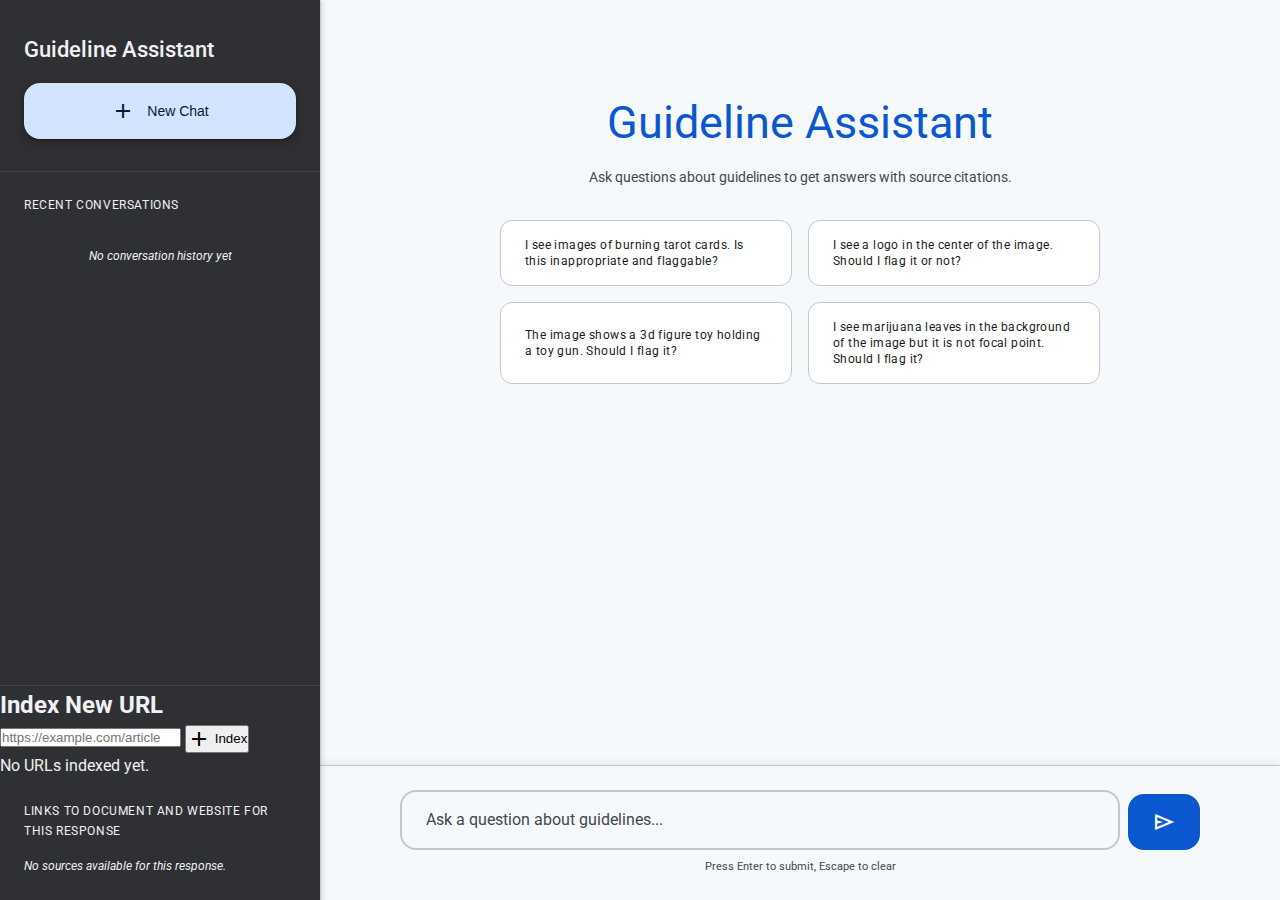
<file: frontend/index.html>
<!DOCTYPE html>
<html lang="en">
<head>
    <meta charset="UTF-8">
    <meta name="viewport" content="width=device-width, initial-scale=1.0">
    <meta name="description" content="Guideline Assistant - RAG-powered guideline lookup for quality auditors">
    <meta http-equiv="Cache-Control" content="no-cache, no-store, must-revalidate">
    <meta http-equiv="Pragma" content="no-cache">
    <meta http-equiv="Expires" content="0">
    <title>Guideline Assistant</title>
    <!-- Google Fonts: Roboto & Roboto Mono -->
    <link rel="preconnect" href="https://fonts.googleapis.com">
    <link rel="preconnect" href="https://fonts.gstatic.com" crossorigin>
    <link href="https://fonts.googleapis.com/css2?family=Roboto:wght@300;400;500;700&family=Roboto+Mono:wght@400;500;700&display=swap" rel="stylesheet">
    <!-- Material Symbols -->
    <link href="https://fonts.googleapis.com/css2?family=Material+Symbols+Outlined:opsz,wght,FILL,GRAD@20..48,100..700,0..1,-50..200&display=swap" rel="stylesheet">
    <link rel="stylesheet" href="css/styles.css?v=2.0">
</head>
<body>
    <!-- Main Application Container -->
    <div class="app-container">
        
        <!-- Left Sidebar -->
        <aside class="sidebar" role="complementary" aria-label="Navigation and session management">
            <div class="sidebar-header">
                <h1 class="app-title">Guideline Assistant</h1>
                <button
                    id="new-chat-btn"
                    class="new-chat-button"
                    aria-label="Start a new chat session">
                    <span class="material-symbols-outlined">add</span>
                    <span class="button-text">New Chat</span>
                </button>
            </div>

            <!-- Conversation History -->
            <nav class="conversation-history" aria-label="Conversation history">
                <h2 class="history-title">Recent Conversations</h2>
                <ul id="conversation-list" class="conversation-list" role="list">
                    <!-- Conversation history items will be dynamically inserted here -->
                </ul>
            </nav>

            <!-- URL Indexer Section -->
            <section class="url-indexer-section" aria-label="Index new web content">
                <h2 class="url-indexer-title">Index New URL</h2>
                <form id="url-indexer-form" class="url-indexer-form">
                    <div class="url-input-wrapper">
                        <label for="url-input" class="visually-hidden">Enter URL to index</label>
                        <input
                            type="url"
                            id="url-input"
                            class="url-input"
                            placeholder="https://example.com/article"
                            aria-label="URL to index"
                            required
                        />
                        <button
                            type="submit"
                            id="index-btn"
                            class="index-button"
                            aria-label="Index URL">
                            <span class="material-symbols-outlined">add</span>
                            <span class="index-text">Index</span>
                        </button>
                    </div>
                    <div id="index-status" class="index-status hidden" role="status" aria-live="polite"></div>
                </form>
                <div id="indexed-urls-list" class="indexed-urls-list" aria-label="Recently indexed URLs">
                    <p class="no-urls-message">No URLs indexed yet.</p>
                </div>
            </section>

            <!-- Source Links Section -->
            <section class="source-links-section" aria-label="Related documents and websites">
                <h2 class="source-links-title">Links to Document and Website for this Response</h2>
                <div id="source-links-container" class="source-links-container">
                    <p class="no-sources-message">No sources available yet. Submit a query to see related documents.</p>
                </div>
            </section>
        </aside>

        <!-- Main Content Area -->
        <main class="main-content" role="main">
            <!-- Conversation Display -->
            <div 
                id="conversation-display" 
                class="conversation-display"
                role="log"
                aria-live="polite"
                aria-label="Conversation messages">
                <!-- Welcome message is rendered by conversation.js showWelcomeMessage() -->
            </div>

            <!-- Query Input Section -->
            <div class="query-input-section">
                <form id="query-form" class="query-form" role="search">
                    <div class="input-wrapper">
                        <label for="query-input" class="visually-hidden">Enter your question about guidelines</label>
                        <textarea
                            id="query-input"
                            class="query-input"
                            placeholder="Ask a question about guidelines..."
                            rows="1"
                            maxlength="1000"
                            aria-label="Query input field"
                            aria-describedby="query-hint"></textarea>

                        <button
                            type="submit"
                            id="submit-btn"
                            class="submit-button"
                            aria-label="Submit query">
                            <span class="material-symbols-outlined">send</span>
                        </button>
                    </div>
                    <div id="query-hint" class="query-hint">
                        Press Enter to submit, Escape to clear
                    </div>
                </form>

                <!-- Loading Indicator -->
                <div id="loading-indicator" class="loading-indicator hidden" role="status" aria-live="polite">
                    <div class="loading-spinner"></div>
                    <span class="loading-text">Processing your query...</span>
                </div>
            </div>
        </main>

        <!-- PDF Viewer Panel -->
        <div id="pdf-viewer-container" role="complementary" aria-label="Document viewer">
            <!-- PDF viewer content will be rendered by pdf-viewer.js -->
        </div>
    </div>

    <!-- Scripts -->
    <script src="js/api-client.js?v=2.1"></script>
    <script src="js/query-input.js?v=2.0"></script>
    <script src="js/conversation.js?v=2.0"></script>
    <script src="js/session.js?v=2.0"></script>
    <script src="js/response-renderer.js?v=2.0"></script>
    <script src="js/response-actions.js?v=2.0"></script>
    <script src="js/feedback.js?v=2.0"></script>
    <script src="js/sidebar.js?v=2.0"></script>
    <script src="js/loading.js?v=2.0"></script>
    <script src="js/pdf-viewer.js?v=2.0"></script>
    <script src="js/url-indexer.js?v=1.0"></script>
    <script src="js/app.js?v=2.0"></script>
</body>
</html>
</file>
<file: frontend/css/styles.css>
/* ============================================
   Auditor Guideline Assistant - Premium Styles
   ============================================ */

/* CSS Variables for Design System - Material Design 3 */
:root {
    /* ===== MATERIAL DESIGN 3 COLOR SYSTEM ===== */
    /* Primary (Google Blue) */
    --md-sys-color-primary: #0B57D0;
    --md-sys-color-on-primary: #FFFFFF;
    --md-sys-color-primary-container: #D3E3FD;
    --md-sys-color-on-primary-container: #001B3D;

    /* Secondary (Grayscale) */
    --md-sys-color-secondary: #5A5F66;
    --md-sys-color-on-secondary: #FFFFFF;
    --md-sys-color-secondary-container: #DEE3EB;
    --md-sys-color-on-secondary-container: #171C21;

    /* Tertiary */
    --md-sys-color-tertiary: #6C5D8B;
    --md-sys-color-on-tertiary: #FFFFFF;
    --md-sys-color-tertiary-container: #F2DAFF;
    --md-sys-color-on-tertiary-container: #261339;

    /* Error */
    --md-sys-color-error: #BA1A1A;
    --md-sys-color-on-error: #FFFFFF;
    --md-sys-color-error-container: #FFDAD6;
    --md-sys-color-on-error-container: #410002;

    /* Success */
    --md-sys-color-success: #146C2E;
    --md-sys-color-on-success: #FFFFFF;
    --md-sys-color-success-container: #B7F2BB;
    --md-sys-color-on-success-container: #002204;

    /* Warning */
    --md-sys-color-warning: #8B5000;
    --md-sys-color-on-warning: #FFFFFF;
    --md-sys-color-warning-container: #FFDCC2;
    --md-sys-color-on-warning-container: #2C1600;

    /* Surface & Background */
    --md-sys-color-surface: #FDFBFF;
    --md-sys-color-on-surface: #1A1C1E;
    --md-sys-color-on-surface-variant: #43474E;
    --md-sys-color-surface-container-lowest: #FFFFFF;
    --md-sys-color-surface-container-low: #F6F9FC;
    --md-sys-color-surface-container: #EEF1F6;
    --md-sys-color-surface-container-high: #E8ECF1;
    --md-sys-color-surface-container-highest: #E3E6EB;

    /* Inverse (Dark Sidebar) */
    --md-sys-color-inverse-surface: #2F3033;
    --md-sys-color-inverse-on-surface: #F1F0F4;
    --md-sys-color-inverse-primary: #A4C9FF;

    /* Outline */
    --md-sys-color-outline: #73777F;
    --md-sys-color-outline-variant: #C3C6CF;

    /* Surface Tint */
    --md-sys-color-surface-tint: var(--md-sys-color-primary);

    /* Shadow */
    --md-sys-color-shadow: #000000;
    --md-sys-color-scrim: #000000;

    /* ===== M3 TYPOGRAPHY SYSTEM ===== */
    /* Font Families */
    --font-family-base: 'Roboto', -apple-system, BlinkMacSystemFont, sans-serif;
    --font-family-mono: 'Roboto Mono', 'Courier New', monospace;

    /* Display */
    --font-display-large: 57px;
    --font-display-medium: 45px;
    --font-display-small: 36px;

    /* Headline */
    --font-headline-large: 32px;
    --font-headline-medium: 28px;
    --font-headline-small: 24px;

    /* Title */
    --font-title-large: 22px;
    --font-title-medium: 16px;
    --font-title-small: 14px;

    /* Body */
    --font-body-large: 16px;
    --font-body-medium: 14px;
    --font-body-small: 12px;

    /* Label */
    --font-label-large: 14px;
    --font-label-medium: 12px;
    --font-label-small: 11px;

    /* Font Weights */
    --font-weight-light: 300;
    --font-weight-normal: 400;
    --font-weight-medium: 500;
    --font-weight-bold: 700;

    /* ===== M3 TYPOGRAPHY COMPLETE SPECIFICATIONS ===== */
    /* Display/Large */
    --font-display-large-size: 57px;
    --font-display-large-line-height: 64px;
    --font-display-large-weight: var(--font-weight-normal);
    --font-display-large-tracking: -0.25px;

    /* Display/Medium */
    --font-display-medium-size: 45px;
    --font-display-medium-line-height: 52px;
    --font-display-medium-weight: var(--font-weight-normal);
    --font-display-medium-tracking: 0px;

    /* Display/Small */
    --font-display-small-size: 36px;
    --font-display-small-line-height: 44px;
    --font-display-small-weight: var(--font-weight-normal);
    --font-display-small-tracking: 0px;

    /* Headline/Large */
    --font-headline-large-size: 32px;
    --font-headline-large-line-height: 40px;
    --font-headline-large-weight: var(--font-weight-normal);
    --font-headline-large-tracking: 0px;

    /* Headline/Medium */
    --font-headline-medium-size: 28px;
    --font-headline-medium-line-height: 36px;
    --font-headline-medium-weight: var(--font-weight-normal);
    --font-headline-medium-tracking: 0px;

    /* Headline/Small */
    --font-headline-small-size: 24px;
    --font-headline-small-line-height: 32px;
    --font-headline-small-weight: var(--font-weight-normal);
    --font-headline-small-tracking: 0px;

    /* Title/Large */
    --font-title-large-size: 22px;
    --font-title-large-line-height: 28px;
    --font-title-large-weight: var(--font-weight-normal);
    --font-title-large-tracking: 0px;

    /* Title/Medium */
    --font-title-medium-size: 16px;
    --font-title-medium-line-height: 24px;
    --font-title-medium-weight: var(--font-weight-medium);
    --font-title-medium-tracking: 0.15px;

    /* Title/Small */
    --font-title-small-size: 14px;
    --font-title-small-line-height: 20px;
    --font-title-small-weight: var(--font-weight-medium);
    --font-title-small-tracking: 0.1px;

    /* Body/Large */
    --font-body-large-size: 16px;
    --font-body-large-line-height: 24px;
    --font-body-large-weight: var(--font-weight-normal);
    --font-body-large-tracking: 0.5px;

    /* Body/Medium */
    --font-body-medium-size: 14px;
    --font-body-medium-line-height: 20px;
    --font-body-medium-weight: var(--font-weight-normal);
    --font-body-medium-tracking: 0.25px;

    /* Body/Small */
    --font-body-small-size: 12px;
    --font-body-small-line-height: 16px;
    --font-body-small-weight: var(--font-weight-normal);
    --font-body-small-tracking: 0.4px;

    /* Label/Large */
    --font-label-large-size: 14px;
    --font-label-large-line-height: 20px;
    --font-label-large-weight: var(--font-weight-medium);
    --font-label-large-tracking: 0.1px;

    /* Label/Medium */
    --font-label-medium-size: 12px;
    --font-label-medium-line-height: 16px;
    --font-label-medium-weight: var(--font-weight-medium);
    --font-label-medium-tracking: 0.5px;

    /* Label/Small */
    --font-label-small-size: 11px;
    --font-label-small-line-height: 16px;
    --font-label-small-weight: var(--font-weight-medium);
    --font-label-small-tracking: 0.5px;

    /* ===== M3 SPACING (8dp Grid) ===== */
    --md-sys-spacing-2: 2px;
    --md-sys-spacing-4: 4px;
    --md-sys-spacing-8: 8px;
    --md-sys-spacing-12: 12px;
    --md-sys-spacing-16: 16px;
    --md-sys-spacing-24: 24px;
    --md-sys-spacing-32: 32px;
    --md-sys-spacing-48: 48px;

    /* ===== M3 SHAPE CORNER SCALE ===== */
    --md-sys-shape-corner-none: 0px;
    --md-sys-shape-corner-extra-small: 4px;
    --md-sys-shape-corner-small: 8px;
    --md-sys-shape-corner-medium: 12px;
    --md-sys-shape-corner-large: 16px;
    --md-sys-shape-corner-extra-large: 28px;
    --md-sys-shape-corner-full: 9999px;

    /* ===== M3 MOTION SYSTEM ===== */
    /* Easing Functions */
    --md-sys-motion-easing-standard: cubic-bezier(0.4, 0, 0.2, 1);
    --md-sys-motion-easing-emphasized: cubic-bezier(0.2, 0, 0, 1);
    --md-sys-motion-easing-emphasized-decelerate: cubic-bezier(0.05, 0.7, 0.1, 1);

    /* Durations */
    --md-sys-motion-duration-short1: 50ms;
    --md-sys-motion-duration-short4: 200ms;
    --md-sys-motion-duration-medium1: 250ms;
    --md-sys-motion-duration-medium2: 300ms;
    --md-sys-motion-duration-long2: 500ms;

    /* ===== M3 ELEVATION LEVELS ===== */
    --md-sys-elevation-0: none;
    --md-sys-elevation-1: 0px 1px 2px 0px rgba(0,0,0,0.30), 0px 1px 3px 1px rgba(0,0,0,0.15);
    --md-sys-elevation-2: 0px 1px 2px 0px rgba(0,0,0,0.30), 0px 2px 6px 2px rgba(0,0,0,0.15);
    --md-sys-elevation-3: 0px 4px 8px 3px rgba(0,0,0,0.15), 0px 1px 3px 0px rgba(0,0,0,0.30);
    --md-sys-elevation-4: 0px 6px 10px 4px rgba(0,0,0,0.15), 0px 2px 3px 0px rgba(0,0,0,0.30);
    --md-sys-elevation-5: 0px 8px 12px 6px rgba(0,0,0,0.15), 0px 4px 4px 0px rgba(0,0,0,0.30);

    /* Layout */
    --sidebar-width: 320px;
}

/* ============================================
   Reset and Base Styles
   ============================================ */

* {
    margin: 0;
    padding: 0;
    box-sizing: border-box;
}

html {
    font-size: 16px;
    -webkit-font-smoothing: antialiased;
    -moz-osx-font-smoothing: grayscale;
}

body {
    font-family: var(--font-family-base);
    font-size: var(--font-body-large);
    line-height: 1.6;
    color: var(--md-sys-color-on-surface);
    background-color: var(--md-sys-color-surface-container-low);
    overflow: hidden;
}

/* Visually Hidden (for accessibility) */
.visually-hidden {
    position: absolute;
    width: 1px;
    height: 1px;
    padding: 0;
    margin: -1px;
    overflow: hidden;
    clip: rect(0, 0, 0, 0);
    white-space: nowrap;
    border: 0;
}

/* ============================================
   Material Symbols (Icons)
   ============================================ */
.material-symbols-outlined {
    font-family: 'Material Symbols Outlined';
    font-weight: normal;
    font-style: normal;
    font-size: 24px;
    line-height: 1;
    letter-spacing: normal;
    text-transform: none;
    display: inline-block;
    white-space: nowrap;
    word-wrap: normal;
    direction: ltr;
    -webkit-font-smoothing: antialiased;
    -moz-osx-font-smoothing: grayscale;
    vertical-align: middle;
}

/* Size variants */
.material-symbols-outlined.size-16 { font-size: 16px; }
.material-symbols-outlined.size-20 { font-size: 20px; }
.material-symbols-outlined.size-24 { font-size: 24px; }

/* ============================================
   M3 State Layers (Interactive Components)
   ============================================ */
.md-state-layer {
    position: relative;
    /* NO overflow: hidden - it clips box-shadow! */
}

.md-state-layer::before {
    content: '';
    position: absolute;
    inset: 0;
    background-color: currentColor;
    opacity: 0;
    border-radius: inherit; /* Inherits parent's border-radius to stay clipped */
    transition: opacity 200ms var(--md-sys-motion-easing-standard);
    pointer-events: none;
}

.md-state-layer:hover::before {
    opacity: 0.08; /* M3 hover state */
}

.md-state-layer:focus-visible::before {
    opacity: 0.12; /* M3 focus state */
}

.md-state-layer:active::before {
    opacity: 0.12; /* M3 pressed state */
}

/* ============================================
   Layout
   ============================================ */

.app-container {
    display: flex;
    height: 100vh;
    overflow: hidden;
}

/* ============================================
   Sidebar
   ============================================ */

.sidebar {
    width: var(--sidebar-width);
    background-color: var(--md-sys-color-inverse-surface);
    color: var(--md-sys-color-inverse-on-surface);
    display: flex;
    flex-direction: column;
    overflow: hidden;
    box-shadow: var(--md-sys-elevation-2);
    z-index: 10;
}

.sidebar-header {
    padding: var(--md-sys-spacing-32) var(--md-sys-spacing-24);
    border-bottom: 1px solid rgba(255, 255, 255, 0.1);
}

.app-title {
    font-size: var(--font-title-large); /* 22px */
    font-weight: var(--font-weight-medium);
    color: var(--md-sys-color-inverse-on-surface);
    margin-bottom: var(--md-sys-spacing-16);
}

/* M3 Extended FAB (New Chat Button) */
.new-chat-button {
    width: 100%;
    padding: 16px 24px;
    background-color: var(--md-sys-color-primary-container);
    color: var(--md-sys-color-on-primary-container);
    border: none;
    border-radius: var(--md-sys-shape-corner-large); /* 16px */
    font-size: var(--font-label-large); /* 14px */
    font-weight: var(--font-weight-medium);
    cursor: pointer;
    display: flex;
    align-items: center;
    justify-content: center;
    gap: 12px;
    box-shadow: var(--md-sys-elevation-3);
    position: relative;
    /* NO overflow: hidden - it would clip the shadow! */
    transition: all 250ms var(--md-sys-motion-easing-standard);
}

/* State layer - inherits parent's border-radius to stay clipped */
.new-chat-button::before {
    content: '';
    position: absolute;
    inset: 0;
    background-color: var(--md-sys-color-on-primary-container);
    opacity: 0;
    border-radius: inherit; /* Inherits 16px from parent */
    transition: opacity 200ms var(--md-sys-motion-easing-standard);
    pointer-events: none;
}

.new-chat-button:hover::before {
    opacity: 0.08;
}

.new-chat-button:hover {
    box-shadow: var(--md-sys-elevation-4);
}

.new-chat-button:active::before {
    opacity: 0.12;
}

.new-chat-button:focus-visible {
    outline: 2px solid var(--md-sys-color-inverse-primary);
    outline-offset: 2px;
}

.button-icon,
.button-text {
    position: relative;
    z-index: 1;
}

/* Conversation History */
.conversation-history {
    flex: 1;
    overflow-y: auto;
    padding: var(--md-sys-spacing-24);
    border-bottom: 1px solid rgba(255, 255, 255, 0.1);
}

.history-title {
    font-size: var(--font-body-small-size);
    font-weight: var(--font-weight-semibold);
    color: var(--md-sys-color-inverse-on-surface);
    text-transform: uppercase;
    letter-spacing: 0.05em;
    margin-bottom: var(--md-sys-spacing-16);
}

.conversation-list {
    list-style: none;
}

.conversation-list-item {
    padding: var(--md-sys-spacing-8) var(--md-sys-spacing-16);
    margin-bottom: var(--md-sys-spacing-4);
    border-radius: var(--md-sys-shape-corner-extra-small);
    cursor: pointer;
    transition: background-color 250ms var(--md-sys-motion-easing-standard);
    color: var(--md-sys-color-inverse-on-surface);
    font-size: var(--font-body-small-size);
}

.conversation-list-item:hover {
    background-color: rgba(255, 255, 255, 0.08);
}

.conversation-list-item.active {
    background-color: rgba(255, 255, 255, 0.08);
    font-weight: var(--font-weight-medium);
}

/* Source Links Section */
.source-links-section {
    padding: var(--md-sys-spacing-24);
    max-height: 300px;
    overflow-y: auto;
}

.source-links-title {
    font-size: var(--font-body-small-size);
    font-weight: var(--font-weight-semibold);
    color: var(--md-sys-color-inverse-on-surface);
    text-transform: uppercase;
    letter-spacing: 0.05em;
    margin-bottom: var(--md-sys-spacing-16);
}

.source-links-container {
    display: flex;
    flex-direction: column;
    gap: var(--md-sys-spacing-8);
}

.no-sources-message {
    font-size: var(--font-body-small-size);
    color: var(--md-sys-color-inverse-on-surface);
    font-style: italic;
}

.source-link {
    display: flex;
    align-items: center;
    gap: var(--md-sys-spacing-8);
    padding: var(--md-sys-spacing-8) var(--md-sys-spacing-16);
    background-color: rgba(255, 255, 255, 0.05);
    border-radius: var(--md-sys-shape-corner-extra-small);
    color: var(--md-sys-color-inverse-on-surface);
    text-decoration: none;
    font-size: var(--font-body-small-size);
    transition: background-color 250ms var(--md-sys-motion-easing-standard), transform 200ms var(--md-sys-motion-easing-standard);
}

.source-link:hover {
    background-color: rgba(255, 255, 255, 0.1);
    transform: translateX(2px);
}

.source-link:focus {
    outline: 2px solid var(--md-sys-color-inverse-on-surface);
    outline-offset: 2px;
}

.source-link-icon {
    font-size: var(--font-body-large-size);
    flex-shrink: 0;
}

.source-link-text {
    flex: 1;
    overflow: hidden;
    text-overflow: ellipsis;
    white-space: nowrap;
}

/* Sidebar Footer - Admin Link */
.sidebar-footer {
    margin-top: auto;
    padding: var(--md-sys-spacing-16) var(--md-sys-spacing-24);
    border-top: 1px solid rgba(255, 255, 255, 0.1);
}

.admin-link {
    display: flex;
    align-items: center;
    gap: var(--md-sys-spacing-8);
    padding: var(--md-sys-spacing-12) var(--md-sys-spacing-16);
    background-color: rgba(255, 255, 255, 0.05);
    border-radius: var(--md-sys-shape-corner-medium);
    color: var(--md-sys-color-inverse-on-surface);
    text-decoration: none;
    font-size: var(--font-body-small-size);
    font-weight: var(--font-weight-medium);
    transition: all 250ms var(--md-sys-motion-easing-standard);
    position: relative;
}

/* State layer */
.admin-link::before {
    content: '';
    position: absolute;
    inset: 0;
    background-color: var(--md-sys-color-inverse-on-surface);
    opacity: 0;
    border-radius: inherit;
    transition: opacity 200ms var(--md-sys-motion-easing-standard);
    pointer-events: none;
}

.admin-link:hover {
    background-color: rgba(255, 255, 255, 0.08);
}

.admin-link:hover::before {
    opacity: 0.08;
}

/* Icon and text z-index */
.admin-link > * {
    position: relative;
    z-index: 1;
}

.admin-link .material-symbols-outlined {
    font-size: 1.25rem;
    color: var(--md-sys-color-inverse-primary);
}

/* Scrollbar Styling for Sidebar */
.sidebar ::-webkit-scrollbar {
    width: 8px;
}

.sidebar ::-webkit-scrollbar-track {
    background: rgba(255, 255, 255, 0.05);
}

.sidebar ::-webkit-scrollbar-thumb {
    background: rgba(255, 255, 255, 0.2);
    border-radius: 4px;
}

.sidebar ::-webkit-scrollbar-thumb:hover {
    background: rgba(255, 255, 255, 0.3);
}

/* ============================================
   Main Content Area
   ============================================ */

.main-content {
    flex: 1;
    display: flex;
    flex-direction: column;
    overflow: hidden;
    background-color: var(--md-sys-color-surface-container-low);
}

/* Conversation Display */
.conversation-display {
    flex: 1;
    overflow-y: auto;
    padding: var(--md-sys-spacing-48) var(--md-sys-spacing-32);
    scroll-behavior: smooth;
}

/* Welcome Message */
.welcome-message {
    max-width: 700px;
    margin: 0 auto;
    text-align: center;
    padding: var(--md-sys-spacing-48) 0;
}

.welcome-message h2 {
    font-size: var(--font-display-medium);
    font-weight: var(--font-weight-normal);
    color: var(--md-sys-color-primary);
    margin-bottom: var(--md-sys-spacing-16);
    letter-spacing: 0;
    line-height: 1.2;
}

.welcome-message > p {
    font-size: var(--font-title-small-size);
    color: var(--md-sys-color-on-surface-variant);
    margin-bottom: var(--md-sys-spacing-32);
}

.suggestion-grid {
    display: grid;
    grid-template-columns: repeat(2, 1fr);
    gap: var(--md-sys-spacing-16);
    max-width: 600px;
    margin: 0 auto;
}

.suggestion-card {
    padding: var(--md-sys-spacing-16) var(--md-sys-spacing-24);
    background-color: var(--md-sys-color-surface-container-lowest);
    border: 1px solid var(--md-sys-color-outline-variant);
    border-radius: var(--md-sys-shape-corner-medium);
    font-size: var(--font-body-small);
    line-height: 16px;
    letter-spacing: 0.4px;
    font-family: var(--font-family-base);
    color: var(--md-sys-color-on-surface);
    text-align: left;
    cursor: pointer;
    transition: border-color 250ms var(--md-sys-motion-easing-standard);
    position: relative;
}

/* State layer for hover */
.suggestion-card::before {
    content: '';
    position: absolute;
    inset: 0;
    background-color: var(--md-sys-color-on-surface);
    opacity: 0;
    border-radius: inherit;
    transition: opacity 200ms var(--md-sys-motion-easing-standard);
    pointer-events: none;
}

.suggestion-card:hover {
    border-color: var(--md-sys-color-primary);
}

.suggestion-card:hover::before {
    opacity: 0.08;
}

.suggestion-card:focus {
    outline: 2px solid var(--md-sys-color-primary);
    outline-offset: 2px;
}

@media (max-width: 480px) {
    .suggestion-grid {
        grid-template-columns: 1fr;
    }
}

/* Message Entries */
.message-entry {
    max-width: 800px;
    margin: 0 auto var(--md-sys-spacing-32) auto;
    animation: fadeIn 250ms var(--md-sys-motion-easing-standard);
}

@keyframes fadeIn {
    from {
        opacity: 0;
        transform: translateY(10px);
    }
    to {
        opacity: 1;
        transform: translateY(0);
    }
}

/* User Message */
.user-message {
    background-color: var(--md-sys-color-primary-container);
    padding: var(--md-sys-spacing-24);
    border-radius: var(--md-sys-shape-corner-large);
    border-left: 4px solid var(--md-sys-color-primary);
    box-shadow: var(--md-sys-elevation-1);
    margin-bottom: var(--md-sys-spacing-16);
}

.message-label {
    font-size: var(--font-body-small-size);
    font-weight: var(--font-weight-semibold);
    color: var(--md-sys-color-primary);
    text-transform: uppercase;
    letter-spacing: 0.05em;
    margin-bottom: var(--md-sys-spacing-8);
}

.message-content {
    font-size: var(--font-body-large-size);
    color: var(--md-sys-color-on-surface);
    line-height: 1.6;
}

/* System Response */
.system-response {
    background-color: var(--md-sys-color-surface-container);
    padding: var(--md-sys-spacing-24);
    border-radius: var(--md-sys-shape-corner-large);
    border: 1px solid var(--md-sys-color-outline-variant);
    box-shadow: var(--md-sys-elevation-2);
}

.system-response .message-label {
    color: var(--md-sys-color-primary);
}

.response-content {
    font-size: var(--font-body-large-size);
    color: var(--md-sys-color-on-surface);
    line-height: 1.7;
}

/* Response Formatting */
.response-content h1,
.response-content h2,
.response-content h3 {
    color: var(--md-sys-color-on-surface);
    font-weight: var(--font-weight-bold);
    margin-top: var(--md-sys-spacing-24);
    margin-bottom: var(--md-sys-spacing-16);
}

.response-content h1 {
    font-size: var(--font-headline-small-size);
}

.response-content h2 {
    font-size: var(--font-title-medium-size);
}

.response-content h3 {
    font-size: var(--font-title-small-size);
}

.response-content p {
    margin-bottom: var(--md-sys-spacing-16);
}

.response-content ul,
.response-content ol {
    margin-left: var(--md-sys-spacing-24);
    margin-bottom: var(--md-sys-spacing-16);
}

.response-content li {
    margin-bottom: var(--md-sys-spacing-8);
}

.response-content strong {
    font-weight: var(--font-weight-bold);
    color: var(--md-sys-color-on-surface);
}

.response-content em {
    font-style: italic;
}

.response-content code {
    background-color: rgba(0, 0, 0, 0.05);
    padding: 0.2em 0.4em;
    border-radius: var(--md-sys-shape-corner-extra-small);
    font-family: var(--font-family-mono);
    font-size: 0.9em;
}

.response-content pre {
    background-color: rgba(0, 0, 0, 0.05);
    padding: var(--md-sys-spacing-16);
    border-radius: var(--md-sys-shape-corner-medium);
    overflow-x: auto;
    margin-bottom: var(--md-sys-spacing-16);
}

.response-content pre code {
    background-color: transparent;
    padding: 0;
}

/* Source Citations */
.source-citations {
    margin-top: var(--md-sys-spacing-24);
    padding-top: var(--md-sys-spacing-16);
    border-top: 1px solid var(--md-sys-color-outline-variant);
}

.source-citations-title {
    font-size: var(--font-body-small-size);
    font-weight: var(--font-weight-semibold);
    color: var(--md-sys-color-on-surface-variant);
    margin-bottom: var(--md-sys-spacing-8);
}

.source-citation-link {
    display: inline-flex;
    align-items: center;
    gap: var(--md-sys-spacing-4);
    color: var(--md-sys-color-primary);
    text-decoration: none;
    font-size: var(--font-body-small-size);
    margin-right: var(--md-sys-spacing-16);
    transition: color 250ms var(--md-sys-motion-easing-standard);
}

.source-citation-link:hover {
    color: var(--md-sys-color-primary);
    text-decoration: underline;
}

/* ============================================
   Related Questions (Follow-up Questions)
   ============================================ */

.related-questions {
    margin-top: var(--md-sys-spacing-24);
    padding-top: var(--md-sys-spacing-16);
    border-top: 1px solid var(--md-sys-color-outline-variant);
}

.related-questions-title {
    font-size: var(--font-body-small-size);
    font-weight: var(--font-weight-semibold);
    color: var(--md-sys-color-on-surface-variant);
    margin-bottom: var(--md-sys-spacing-16);
}

.related-questions-grid {
    display: flex;
    flex-direction: column;
    gap: var(--md-sys-spacing-8);
}

.related-question-card {
    padding: var(--md-sys-spacing-12) var(--md-sys-spacing-16);
    background-color: var(--md-sys-color-surface-container-lowest);
    border: 1px solid var(--md-sys-color-outline-variant);
    border-radius: var(--md-sys-shape-corner-medium);
    font-size: var(--font-body-small);
    line-height: 16px;
    letter-spacing: 0.4px;
    font-family: var(--font-family-base);
    color: var(--md-sys-color-on-surface);
    text-align: left;
    cursor: pointer;
    transition: border-color 250ms var(--md-sys-motion-easing-standard);
    display: flex;
    align-items: center;
    gap: var(--md-sys-spacing-8);
    position: relative;
}

/* State layer */
.related-question-card::before {
    content: '';
    position: absolute;
    inset: 0;
    background-color: var(--md-sys-color-on-surface);
    opacity: 0;
    border-radius: inherit;
    transition: opacity 200ms var(--md-sys-motion-easing-standard);
    pointer-events: none;
}

.related-question-card:hover {
    border-color: var(--md-sys-color-primary);
}

.related-question-card:hover::before {
    opacity: 0.08;
}

.related-question-card:focus {
    outline: 2px solid var(--md-sys-color-primary);
    outline-offset: 2px;
}

.related-question-card:active::before {
    opacity: 0.12;
}

@media (max-width: 480px) {
    .related-questions-grid {
        gap: var(--md-sys-spacing-4);
    }
    
    .related-question-card {
        padding: var(--md-sys-spacing-8) var(--md-sys-spacing-16);
        font-size: var(--font-label-small-size);
    }
}

/* Response Action Buttons */
.response-actions {
    display: flex;
    flex-wrap: wrap;
    gap: var(--md-sys-spacing-8);
    margin-top: var(--md-sys-spacing-24);
    padding-top: var(--md-sys-spacing-16);
    border-top: 1px solid var(--md-sys-color-outline-variant);
    align-items: center;
}

.response-action-buttons {
    display: flex;
    flex-wrap: wrap;
    gap: var(--md-sys-spacing-8);
    flex: 1;
}

.feedback-buttons {
    display: flex;
    gap: var(--md-sys-spacing-4);
    margin-left: auto;
}

.action-btn,
.feedback-btn {
    padding: var(--md-sys-spacing-8) var(--md-sys-spacing-16);
    background-color: transparent;
    color: var(--md-sys-color-primary);
    border: 1px solid var(--md-sys-color-outline);
    border-radius: var(--md-sys-shape-corner-full);
    font-size: var(--font-label-large);
    line-height: 20px;
    letter-spacing: 0.1px;
    font-weight: var(--font-weight-medium);
    cursor: pointer;
    transition: all 250ms var(--md-sys-motion-easing-standard);
    display: inline-flex;
    align-items: center;
    gap: var(--md-sys-spacing-8);
    position: relative;
    min-height: 40px;
}

/* State layer */
.action-btn::before,
.feedback-btn::before {
    content: '';
    position: absolute;
    inset: 0;
    background-color: var(--md-sys-color-primary);
    opacity: 0;
    border-radius: inherit;
    transition: opacity 200ms var(--md-sys-motion-easing-standard);
    pointer-events: none;
}

.action-btn:hover::before,
.feedback-btn:hover::before {
    opacity: 0.08;
}

.action-btn:active::before,
.feedback-btn:active::before {
    opacity: 0.12;
}

.action-btn:focus,
.feedback-btn:focus {
    outline: 2px solid var(--md-sys-color-primary);
    outline-offset: 2px;
}

/* Button content needs z-index to appear above state layer */
.action-btn > *,
.feedback-btn > * {
    position: relative;
    z-index: 1;
}

.action-btn:disabled,
.feedback-btn:disabled {
    opacity: 0.5;
    cursor: not-allowed;
}

.action-btn.disabled,
.feedback-btn.disabled {
    opacity: 0.5;
    cursor: not-allowed;
    pointer-events: none;
}

/* Copy verdict button - M3 Tonal variant */
.copy-verdict-btn {
    background-color: var(--md-sys-color-primary-container);
    border-color: var(--md-sys-color-primary-container);
    color: var(--md-sys-color-on-primary-container);
}

.copy-verdict-btn::before {
    background-color: var(--md-sys-color-on-primary-container);
}

.copy-verdict-btn.copied {
    background-color: var(--md-sys-color-success-container);
    color: var(--md-sys-color-on-success-container);
    border-color: var(--md-sys-color-success-container);
}

.copy-verdict-btn.copied::before {
    background-color: var(--md-sys-color-on-success-container);
}

/* Regenerate button - M3 Filled variant */
.regenerate-btn {
    background-color: var(--md-sys-color-primary);
    color: var(--md-sys-color-on-primary);
    border-color: var(--md-sys-color-primary);
}

.regenerate-btn::before {
    background-color: var(--md-sys-color-on-primary);
}

.regenerate-btn:hover {
    background-color: var(--md-sys-color-primary);
}

.feedback-btn {
    padding: var(--md-sys-spacing-8);
    min-width: 40px;
}

.feedback-btn.active {
    background-color: var(--md-sys-color-primary);
    color: var(--md-sys-color-on-primary);
    border-color: var(--md-sys-color-primary);
}

.feedback-btn.active::before {
    background-color: var(--md-sys-color-on-primary);
}

.feedback-btn.thumbs-up.active {
    background-color: var(--md-sys-color-success);
    color: var(--md-sys-color-on-success);
    border-color: var(--md-sys-color-success);
}

.feedback-btn.thumbs-up.active::before {
    background-color: var(--md-sys-color-on-success);
}

.feedback-btn.thumbs-down.active {
    background-color: var(--md-sys-color-error);
    color: var(--md-sys-color-on-error);
    border-color: var(--md-sys-color-error);
}

.feedback-btn.thumbs-down.active::before {
    background-color: var(--md-sys-color-on-error);
}

/* Response Loading State */
.conversation-response.loading {
    position: relative;
}

.response-loading-indicator {
    display: flex;
    align-items: center;
    gap: var(--md-sys-spacing-8);
    padding: var(--md-sys-spacing-16);
    background-color: rgba(255, 255, 255, 0.9);
    border-radius: var(--md-sys-shape-corner-medium);
    margin-bottom: var(--md-sys-spacing-16);
}

.loading-spinner-small {
    width: 16px;
    height: 16px;
    border: 2px solid var(--md-sys-color-outline-variant);
    border-top-color: var(--md-sys-color-primary);
    border-radius: 50%;
    animation: spin 0.8s linear infinite;
}

.loading-text-small {
    font-size: var(--font-body-small-size);
    color: var(--md-sys-color-on-surface-variant);
}

/* Response Error Message */
.response-error-message {
    padding: var(--md-sys-spacing-8) var(--md-sys-spacing-16);
    background-color: var(--md-sys-color-error-container);
    color: var(--md-sys-color-error);
    border-left: 3px solid var(--md-sys-color-error);
    border-radius: var(--md-sys-shape-corner-extra-small);
    margin-bottom: var(--md-sys-spacing-16);
    font-size: var(--font-body-small-size);
}

/* Feedback Confirmation Message */
.feedback-confirmation-message {
    padding: var(--md-sys-spacing-8) var(--md-sys-spacing-16);
    background-color: var(--md-sys-color-success-container);
    color: var(--md-sys-color-success);
    border-left: 3px solid var(--md-sys-color-success);
    border-radius: var(--md-sys-shape-corner-extra-small);
    margin-top: var(--md-sys-spacing-16);
    font-size: var(--font-body-small-size);
    animation: fadeIn 250ms var(--md-sys-motion-easing-standard);
}

/* Feedback Button Animation */
.feedback-btn.feedback-confirmed {
    animation: feedbackPulse 0.3s ease-in-out;
}

@keyframes feedbackPulse {
    0%, 100% {
        transform: scale(1);
    }
    50% {
        transform: scale(1.2);
    }
}

/* Feedback Submitted State */
.conversation-entry.feedback-submitted .feedback-buttons {
    opacity: 0.9;
}

/* Conversation Entry Styles */
.conversation-entry {
    max-width: 800px;
    margin: 0 auto var(--md-sys-spacing-32) auto;
    animation: fadeIn 250ms var(--md-sys-motion-easing-standard);
}

.conversation-query {
    background-color: var(--md-sys-color-primary-container);
    padding: var(--md-sys-spacing-24);
    border-radius: var(--md-sys-shape-corner-large);
    border-left: 4px solid var(--md-sys-color-primary);
    box-shadow: var(--md-sys-elevation-1);
    margin-bottom: var(--md-sys-spacing-16);
}

.query-content {
    font-size: var(--font-body-large-size);
    color: var(--md-sys-color-on-surface);
    line-height: 1.6;
}

.query-timestamp {
    font-size: var(--font-label-small-size);
    color: var(--md-sys-color-on-surface-variant);
    margin-top: var(--md-sys-spacing-8);
}

.conversation-response {
    background-color: var(--md-sys-color-surface-container);
    padding: var(--md-sys-spacing-24);
    border-radius: var(--md-sys-shape-corner-large);
    border: 1px solid var(--md-sys-color-outline-variant);
    box-shadow: var(--md-sys-elevation-2);
}

/* Sidebar Source Links */
.sidebar-source-link {
    display: flex;
    align-items: center;
    gap: var(--md-sys-spacing-8);
    padding: var(--md-sys-spacing-8) var(--md-sys-spacing-16);
    background-color: rgba(255, 255, 255, 0.05);
    border-radius: var(--md-sys-shape-corner-extra-small);
    color: var(--md-sys-color-inverse-on-surface);
    text-decoration: none;
    font-size: var(--font-body-small-size);
    transition: background-color 250ms var(--md-sys-motion-easing-standard), transform 200ms var(--md-sys-motion-easing-standard);
}

.sidebar-source-link:hover {
    background-color: rgba(255, 255, 255, 0.1);
    transform: translateX(2px);
}

.sidebar-source-link:focus {
    outline: 2px solid var(--md-sys-color-inverse-on-surface);
    outline-offset: 2px;
}

.source-icon {
    font-size: var(--font-body-large-size);
    flex-shrink: 0;
}

.source-title {
    flex: 1;
    overflow: hidden;
    text-overflow: ellipsis;
    white-space: nowrap;
}

.action-button {
    padding: var(--md-sys-spacing-8) var(--md-sys-spacing-16);
    background-color: var(--md-sys-color-surface-container-low);
    color: var(--md-sys-color-on-surface);
    border: 1px solid var(--md-sys-color-outline-variant);
    border-radius: var(--md-sys-shape-corner-medium);
    font-size: var(--font-body-small-size);
    font-weight: var(--font-weight-medium);
    cursor: pointer;
    transition: all 250ms var(--md-sys-motion-easing-standard);
    display: inline-flex;
    align-items: center;
    gap: var(--md-sys-spacing-4);
}

.action-button:hover {
    background-color: var(--md-sys-color-primary);
    color: var(--md-sys-color-on-primary);
    border-color: var(--md-sys-color-primary);
    transform: translateY(-1px);
    box-shadow: var(--md-sys-elevation-1);
}

.action-button:active {
    transform: translateY(0);
}

.action-button:focus {
    outline: 2px solid var(--md-sys-color-primary);
    outline-offset: 2px;
}

.action-button.feedback-button {
    padding: var(--md-sys-spacing-8);
    min-width: 40px;
}

.action-button.feedback-button.active {
    background-color: var(--md-sys-color-primary);
    color: var(--md-sys-color-on-primary);
    border-color: var(--md-sys-color-primary);
}

.action-button.feedback-button.active:hover {
    background-color: var(--md-sys-color-primary);
}

/* ============================================
   Query Input Section
   ============================================ */

.query-input-section {
    padding: var(--md-sys-spacing-24) var(--md-sys-spacing-32);
    background-color: var(--md-sys-color-surface-container-low);
    border-top: 1px solid var(--md-sys-color-outline-variant);
    box-shadow: 0 -4px 6px rgba(0, 0, 0, 0.05);
}

.query-form {
    max-width: 800px;
    margin: 0 auto;
}

.input-wrapper {
    position: relative;
    display: flex;
    align-items: flex-end;
    gap: var(--md-sys-spacing-8);
}

.query-input {
    flex: 1;
    padding: var(--md-sys-spacing-16) var(--md-sys-spacing-24);
    font-size: var(--font-body-large-size);
    font-family: var(--font-family-base);
    color: var(--md-sys-color-on-surface);
    background-color: var(--md-sys-color-surface-container-low);
    border: 2px solid var(--md-sys-color-outline-variant);
    border-radius: var(--md-sys-shape-corner-large);
    resize: none;
    min-height: 56px;
    max-height: 200px;
    transition: border-color 250ms var(--md-sys-motion-easing-standard), box-shadow 250ms var(--md-sys-motion-easing-standard);
    line-height: 1.5;
}

.query-input:focus {
    outline: none;
    border-color: var(--md-sys-color-primary);
    box-shadow: 0 0 0 3px rgba(46, 125, 50, 0.1);
}

.query-input::placeholder {
    color: var(--md-sys-color-on-surface-variant);
}

.submit-button {
    padding: var(--md-sys-spacing-16) var(--md-sys-spacing-24);
    background-color: var(--md-sys-color-primary);
    color: var(--md-sys-color-on-primary);
    border: none;
    border-radius: var(--md-sys-shape-corner-large);
    font-size: var(--font-title-medium-size);
    cursor: pointer;
    transition: background-color 250ms var(--md-sys-motion-easing-standard), transform 200ms var(--md-sys-motion-easing-standard);
    display: flex;
    align-items: center;
    justify-content: center;
    min-width: 56px;
    height: 56px;
}

.submit-button:hover {
    background-color: var(--md-sys-color-primary);
    transform: scale(1.05);
}

.submit-button:active {
    transform: scale(0.98);
}

.submit-button:focus {
    outline: 2px solid var(--md-sys-color-primary);
    outline-offset: 2px;
}

.submit-button:disabled {
    background-color: var(--md-sys-color-outline-variant);
    cursor: not-allowed;
    transform: none;
}

.submit-icon {
    line-height: 1;
}

/* Query Hint */
.query-hint {
    font-size: var(--font-label-small-size);
    color: var(--md-sys-color-on-surface-variant);
    margin-top: var(--md-sys-spacing-8);
    text-align: center;
}

/* Suggestions Dropdown */
.suggestions-dropdown {
    position: absolute;
    bottom: 100%;
    left: 0;
    right: 60px;
    margin-bottom: var(--md-sys-spacing-8);
    background-color: var(--md-sys-color-surface-container-low);
    border: 1px solid var(--md-sys-color-outline-variant);
    border-radius: var(--md-sys-shape-corner-large);
    box-shadow: var(--md-sys-elevation-3);
    max-height: 300px;
    overflow-y: auto;
    z-index: 100;
    animation: slideUp 250ms var(--md-sys-motion-easing-standard);
}

@keyframes slideUp {
    from {
        opacity: 0;
        transform: translateY(10px);
    }
    to {
        opacity: 1;
        transform: translateY(0);
    }
}

.suggestions-dropdown.hidden {
    display: none;
}

.suggestion-item {
    padding: var(--md-sys-spacing-16) var(--md-sys-spacing-24);
    cursor: pointer;
    transition: background-color 200ms var(--md-sys-motion-easing-standard);
    border-bottom: 1px solid var(--md-sys-color-outline-variant);
}

.suggestion-item:last-child {
    border-bottom: none;
}

.suggestion-item:hover,
.suggestion-item.selected {
    background-color: var(--md-sys-color-surface-container-low);
}

.suggestion-item.selected {
    border-left: 3px solid var(--md-sys-color-primary);
}

.suggestion-text {
    font-size: var(--font-body-large-size);
    color: var(--md-sys-color-on-surface);
}

.suggestion-category {
    font-size: var(--font-label-small-size);
    color: var(--md-sys-color-on-surface-variant);
    margin-top: var(--md-sys-spacing-4);
    text-transform: uppercase;
    letter-spacing: 0.05em;
}

/* Loading Indicator */
.loading-indicator {
    display: flex;
    align-items: center;
    justify-content: center;
    gap: var(--md-sys-spacing-16);
    padding: var(--md-sys-spacing-16);
    margin-top: var(--md-sys-spacing-16);
    animation: fadeIn 250ms var(--md-sys-motion-easing-standard);
}

.loading-indicator.hidden {
    display: none;
}

.loading-spinner {
    width: 24px;
    height: 24px;
    border: 3px solid var(--md-sys-color-outline-variant);
    border-top-color: var(--md-sys-color-primary);
    border-radius: 50%;
    animation: spin 0.8s linear infinite;
}

@keyframes spin {
    to {
        transform: rotate(360deg);
    }
}

.loading-text {
    font-size: var(--font-body-small-size);
    color: var(--md-sys-color-on-surface-variant);
}

/* ============================================
   Responsive Design
   ============================================ */

/* Tablet (768px and below) */
@media (max-width: 768px) {
    .app-container {
        flex-direction: column;
    }
    
    .sidebar {
        width: 100%;
        max-height: 40vh;
        border-bottom: 1px solid var(--md-sys-color-outline-variant);
    }
    
    .sidebar-header {
        padding: var(--md-sys-spacing-24) var(--md-sys-spacing-16);
    }
    
    .app-title {
        font-size: var(--font-title-small-size);
    }
    
    .conversation-history {
        padding: var(--md-sys-spacing-16);
    }
    
    .source-links-section {
        padding: var(--md-sys-spacing-16);
    }
    
    .conversation-display {
        padding: var(--md-sys-spacing-24) var(--md-sys-spacing-16);
    }
    
    .query-input-section {
        padding: var(--md-sys-spacing-16);
    }
    
    .message-entry {
        max-width: 100%;
    }
    
    .welcome-message h2 {
        font-size: var(--font-headline-small-size);
    }
}

/* Mobile (480px and below) */
@media (max-width: 480px) {
    :root {
        --sidebar-width: 100%;
        --font-size-base: 0.9375rem;
    }
    
    .sidebar-header {
        padding: var(--md-sys-spacing-16);
    }
    
    .app-title {
        font-size: var(--font-body-large-size);
        margin-bottom: var(--md-sys-spacing-8);
    }
    
    .new-chat-button {
        padding: var(--md-sys-spacing-8) var(--md-sys-spacing-16);
        font-size: var(--font-body-small-size);
    }
    
    .conversation-display {
        padding: var(--md-sys-spacing-16) var(--md-sys-spacing-8);
    }
    
    .user-message,
    .system-response {
        padding: var(--md-sys-spacing-16);
    }
    
    .welcome-message {
        padding: var(--md-sys-spacing-24) 0;
    }
    
    .welcome-message h2 {
        font-size: var(--font-title-medium-size);
    }
    
    .welcome-message > p {
        font-size: var(--font-body-large-size);
    }
    
    .query-input {
        font-size: var(--font-body-small-size);
        padding: var(--md-sys-spacing-8) var(--md-sys-spacing-16);
        min-height: 48px;
    }
    
    .submit-button {
        min-width: 48px;
        height: 48px;
        padding: var(--md-sys-spacing-8) var(--md-sys-spacing-16);
    }
    
    .response-actions {
        flex-direction: column;
    }
    
    .action-button {
        width: 100%;
        justify-content: center;
    }
}

/* Large Desktop (1440px and above) */
@media (min-width: 1440px) {
    :root {
        --sidebar-width: 380px;
    }
    
    .conversation-display {
        padding: var(--md-sys-spacing-48) var(--md-sys-spacing-48);
    }
    
    .message-entry {
        max-width: 900px;
    }
    
    .query-form {
        max-width: 900px;
    }
}

/* ============================================
   Utility Classes
   ============================================ */

.hidden {
    display: none !important;
}

.error-message {
    padding: var(--md-sys-spacing-16) var(--md-sys-spacing-24);
    background-color: var(--md-sys-color-error-container);
    color: var(--md-sys-color-error);
    border-left: 4px solid var(--md-sys-color-error);
    border-radius: var(--md-sys-shape-corner-medium);
    margin: var(--md-sys-spacing-16) 0;
    font-size: var(--font-body-small-size);
}

.success-message {
    padding: var(--md-sys-spacing-16) var(--md-sys-spacing-24);
    background-color: var(--md-sys-color-success-container);
    color: var(--md-sys-color-success);
    border-left: 4px solid var(--md-sys-color-success);
    border-radius: var(--md-sys-shape-corner-medium);
    margin: var(--md-sys-spacing-16) 0;
    font-size: var(--font-body-small-size);
}

/* ============================================
   Global Error Message (from app.js)
   ============================================ */

.global-error-message {
    display: flex;
    align-items: flex-start;
    gap: var(--md-sys-spacing-16);
    padding: var(--md-sys-spacing-16) var(--md-sys-spacing-24);
    background-color: var(--md-sys-color-error-container);
    border-left: 4px solid var(--md-sys-color-error);
    border-radius: var(--md-sys-shape-corner-medium);
    margin: var(--md-sys-spacing-16) auto;
    max-width: 800px;
    animation: fadeIn 250ms var(--md-sys-motion-easing-standard);
}

.global-error-message .error-icon {
    font-size: var(--font-title-medium-size);
    flex-shrink: 0;
}

.global-error-message .error-content {
    flex: 1;
}

.global-error-message .error-title {
    font-weight: var(--font-weight-semibold);
    color: var(--md-sys-color-error);
    margin-bottom: var(--md-sys-spacing-4);
}

.global-error-message .error-text {
    font-size: var(--font-body-small-size);
    color: var(--md-sys-color-on-surface);
}

.global-error-message .error-close {
    background: none;
    border: none;
    font-size: var(--font-title-medium-size);
    color: var(--md-sys-color-on-surface-variant);
    cursor: pointer;
    padding: 0;
    line-height: 1;
    transition: color 200ms var(--md-sys-motion-easing-standard);
}

.global-error-message .error-close:hover {
    color: var(--md-sys-color-error);
}

/* ============================================
   Notifications (from app.js)
   ============================================ */

.notification {
    position: fixed;
    bottom: var(--md-sys-spacing-32);
    right: var(--md-sys-spacing-32);
    padding: var(--md-sys-spacing-16) var(--md-sys-spacing-24);
    border-radius: var(--md-sys-shape-corner-medium);
    font-size: var(--font-body-small-size);
    font-weight: var(--font-weight-medium);
    box-shadow: var(--md-sys-elevation-3);
    transform: translateY(100px);
    opacity: 0;
    transition: transform 250ms var(--md-sys-motion-easing-standard), opacity 250ms var(--md-sys-motion-easing-standard);
    z-index: 1000;
}

.notification.show {
    transform: translateY(0);
    opacity: 1;
}

.notification-success {
    background-color: var(--md-sys-color-success);
    color: var(--md-sys-color-on-primary);
}

.notification-warning {
    background-color: var(--md-sys-color-warning);
    color: var(--md-sys-color-on-primary);
}

.notification-info {
    background-color: var(--md-sys-color-primary);
    color: var(--md-sys-color-on-primary);
}

/* ============================================
   Initialization Error (from app.js)
   ============================================ */

.initialization-error {
    display: flex;
    flex-direction: column;
    align-items: center;
    justify-content: center;
    height: 100vh;
    text-align: center;
    padding: var(--md-sys-spacing-32);
    background-color: var(--md-sys-color-surface-container-low);
}

.initialization-error .error-icon-large {
    font-size: 4rem;
    margin-bottom: var(--md-sys-spacing-24);
}

.initialization-error h2 {
    font-size: var(--font-headline-small-size);
    color: var(--md-sys-color-error);
    margin-bottom: var(--md-sys-spacing-16);
}

.initialization-error p {
    font-size: var(--font-body-large-size);
    color: var(--md-sys-color-on-surface-variant);
    margin-bottom: var(--md-sys-spacing-32);
    max-width: 400px;
}

.initialization-error .retry-button {
    padding: var(--md-sys-spacing-16) var(--md-sys-spacing-32);
    background-color: var(--md-sys-color-primary);
    color: var(--md-sys-color-on-primary);
    border: none;
    border-radius: var(--md-sys-shape-corner-medium);
    font-size: var(--font-body-large-size);
    font-weight: var(--font-weight-semibold);
    cursor: pointer;
    transition: background-color 250ms var(--md-sys-motion-easing-standard);
}

.initialization-error .retry-button:hover {
    background-color: var(--md-sys-color-primary);
}

/* ============================================
   Conversation List (from session.js)
   ============================================ */

.conversation-group-header {
    font-size: var(--font-label-small-size);
    font-weight: var(--font-weight-semibold);
    color: var(--md-sys-color-inverse-on-surface);
    text-transform: uppercase;
    letter-spacing: 0.05em;
    padding: var(--md-sys-spacing-16) var(--md-sys-spacing-8) var(--md-sys-spacing-4);
    margin-top: var(--md-sys-spacing-8);
}

.conversation-group-header:first-child {
    margin-top: 0;
}

.conversation-list-empty {
    font-size: var(--font-body-small-size);
    color: var(--md-sys-color-inverse-on-surface);
    font-style: italic;
    padding: var(--md-sys-spacing-16) var(--md-sys-spacing-8);
    text-align: center;
}

.conversation-list-item {
    position: relative;
    display: flex;
    align-items: center;
}

.conversation-list-button {
    flex: 1;
    display: flex;
    flex-direction: column;
    gap: var(--md-sys-spacing-4);
    padding: var(--md-sys-spacing-8) var(--md-sys-spacing-16);
    background: none;
    border: none;
    border-radius: var(--md-sys-shape-corner-extra-small);
    cursor: pointer;
    text-align: left;
    transition: background-color 250ms var(--md-sys-motion-easing-standard);
    color: var(--md-sys-color-inverse-on-surface);
    width: 100%;
}

.conversation-list-button:hover {
    background-color: rgba(255, 255, 255, 0.08);
}

.conversation-list-item.active .conversation-list-button {
    background-color: rgba(255, 255, 255, 0.08);
}

.conversation-title {
    font-size: var(--font-body-small-size);
    font-weight: var(--font-weight-medium);
    overflow: hidden;
    text-overflow: ellipsis;
    white-space: nowrap;
}

.conversation-timestamp {
    font-size: var(--font-label-small-size);
    color: var(--md-sys-color-inverse-on-surface);
}

.conversation-delete-button {
    position: absolute;
    right: var(--md-sys-spacing-4);
    top: 50%;
    transform: translateY(-50%);
    background: none;
    border: none;
    color: var(--md-sys-color-inverse-on-surface);
    font-size: var(--font-title-small-size);
    cursor: pointer;
    padding: var(--md-sys-spacing-4);
    border-radius: var(--md-sys-shape-corner-extra-small);
    opacity: 0;
    transition: opacity 200ms var(--md-sys-motion-easing-standard), color 200ms var(--md-sys-motion-easing-standard), background-color 200ms var(--md-sys-motion-easing-standard);
}

.conversation-list-item:hover .conversation-delete-button {
    opacity: 1;
}

.conversation-delete-button:hover {
    color: var(--md-sys-color-error);
    background-color: rgba(255, 255, 255, 0.1);
}

/* ============================================
   Print Styles
   ============================================ */

@media print {
    .sidebar,
    .query-input-section,
    .response-actions {
        display: none;
    }
    
    .main-content {
        width: 100%;
    }
    
    .conversation-display {
        overflow: visible;
    }
}

/* ============================================
   Keyboard Shortcuts Modal
   ============================================ */

.shortcuts-modal {
    position: fixed;
    top: 0;
    left: 0;
    right: 0;
    bottom: 0;
    background-color: rgba(0, 0, 0, 0.5);
    display: flex;
    align-items: center;
    justify-content: center;
    z-index: 2000;
    animation: fadeIn 200ms var(--md-sys-motion-easing-standard);
}

.shortcuts-modal-content {
    background-color: var(--md-sys-color-surface-container-low);
    border-radius: var(--md-sys-shape-corner-large);
    box-shadow: var(--md-sys-elevation-5);
    max-width: 480px;
    width: 90%;
    max-height: 80vh;
    overflow-y: auto;
    animation: slideUp 250ms var(--md-sys-motion-easing-standard);
}

.shortcuts-modal-header {
    display: flex;
    justify-content: space-between;
    align-items: center;
    padding: var(--md-sys-spacing-24);
    border-bottom: 1px solid var(--md-sys-color-outline-variant);
}

.shortcuts-modal-header h3 {
    margin: 0;
    font-size: var(--font-title-small-size);
    font-weight: var(--font-weight-semibold);
    color: var(--md-sys-color-on-surface);
}

.shortcuts-modal-close {
    background: none;
    border: none;
    font-size: var(--font-headline-small-size);
    color: var(--md-sys-color-on-surface-variant);
    cursor: pointer;
    padding: 0;
    line-height: 1;
    transition: color 200ms var(--md-sys-motion-easing-standard);
}

.shortcuts-modal-close:hover {
    color: var(--md-sys-color-on-surface);
}

.shortcuts-modal-body {
    padding: var(--md-sys-spacing-24);
}

.shortcut-group {
    margin-bottom: var(--md-sys-spacing-24);
}

.shortcut-group:last-child {
    margin-bottom: 0;
}

.shortcut-group-title {
    font-size: var(--font-body-small-size);
    font-weight: var(--font-weight-semibold);
    color: var(--md-sys-color-on-surface-variant);
    text-transform: uppercase;
    letter-spacing: 0.05em;
    margin-bottom: var(--md-sys-spacing-8);
}

.shortcut-item {
    display: flex;
    align-items: center;
    justify-content: space-between;
    padding: var(--md-sys-spacing-8) 0;
    border-bottom: 1px solid var(--md-sys-color-outline-variant);
}

.shortcut-item:last-child {
    border-bottom: none;
}

.shortcut-item span {
    color: var(--md-sys-color-on-surface);
    font-size: var(--font-body-small-size);
}

kbd {
    display: inline-block;
    padding: var(--md-sys-spacing-4) var(--md-sys-spacing-8);
    font-family: var(--font-family-mono);
    font-size: var(--font-label-small-size);
    color: var(--md-sys-color-on-surface);
    background-color: var(--md-sys-color-surface-container-low);
    border: 1px solid var(--md-sys-color-outline-variant);
    border-radius: var(--md-sys-shape-corner-extra-small);
    box-shadow: 0 1px 0 var(--md-sys-color-outline-variant);
    margin: 0 2px;
}


/* ============================================
   PDF Viewer - Split Pane Layout
   ============================================ */

/* When PDF viewer is open, adjust main layout */
body.pdf-viewer-open .main-content {
    flex: 0 0 50%;
    transition: flex 250ms var(--md-sys-motion-easing-standard);
}

/* PDF Viewer Container */
#pdf-viewer-container {
    display: none;
    flex-direction: column;
    background-color: var(--md-sys-color-surface-container-highest);
    border-left: 1px solid var(--md-sys-color-outline-variant);
    overflow: hidden;
}

#pdf-viewer-container.open {
    display: flex;
    flex: 0 0 50%;
    animation: slideInLeft 250ms var(--md-sys-motion-easing-standard);
}

@keyframes slideInLeft {
    from {
        opacity: 0;
        transform: translateX(-20px);
    }
    to {
        opacity: 1;
        transform: translateX(0);
    }
}

/* PDF Viewer Header */
.pdf-viewer-header {
    display: flex;
    justify-content: space-between;
    align-items: center;
    padding: var(--md-sys-spacing-8) var(--md-sys-spacing-16);
    background-color: var(--md-sys-color-surface-container-high);
    border-bottom: 1px solid var(--md-sys-color-outline-variant);
    min-height: 48px;
}

.pdf-viewer-title {
    display: flex;
    align-items: center;
    gap: var(--md-sys-spacing-8);
    color: var(--md-sys-color-on-surface);
    font-size: var(--font-body-small-size);
    font-weight: var(--font-weight-medium);
    overflow: hidden;
}

.pdf-icon {
    font-size: var(--font-title-small-size);
    flex-shrink: 0;
}

.pdf-title-text {
    overflow: hidden;
    text-overflow: ellipsis;
    white-space: nowrap;
}

.pdf-viewer-controls {
    display: flex;
    align-items: center;
    gap: var(--md-sys-spacing-4);
}

.pdf-nav-btn,
.pdf-zoom-btn,
.pdf-close-btn {
    padding: var(--md-sys-spacing-4) var(--md-sys-spacing-8);
    background-color: transparent;
    color: var(--md-sys-color-on-surface);
    border: 1px solid var(--md-sys-color-outline);
    border-radius: var(--md-sys-shape-corner-extra-small);
    font-size: var(--font-body-large-size);
    cursor: pointer;
    transition: all 200ms var(--md-sys-motion-easing-standard);
    min-width: 32px;
    height: 32px;
    display: flex;
    align-items: center;
    justify-content: center;
}

.pdf-nav-btn:hover:not(:disabled),
.pdf-zoom-btn:hover,
.pdf-close-btn:hover {
    background-color: var(--md-sys-color-outline);
}

.pdf-nav-btn:disabled {
    opacity: 0.4;
    cursor: not-allowed;
}

.pdf-close-btn {
    font-size: var(--font-title-medium-size);
    margin-left: var(--md-sys-spacing-8);
}

.pdf-close-btn:hover {
    background-color: var(--md-sys-color-error);
    border-color: var(--md-sys-color-error);
}

.pdf-page-info {
    color: var(--md-sys-color-on-surface-variant);
    font-size: var(--font-body-small-size);
    padding: 0 var(--md-sys-spacing-8);
    white-space: nowrap;
}

/* PDF Viewer Content */
.pdf-viewer-content {
    flex: 1;
    overflow: hidden;
    position: relative;
}

/* PDF iframe */
.pdf-iframe {
    width: 100%;
    height: 100%;
    border: none;
}

.pdf-loading {
    display: flex;
    flex-direction: column;
    align-items: center;
    justify-content: center;
    height: 100%;
    color: var(--md-sys-color-on-surface);
    gap: var(--md-sys-spacing-16);
}

.pdf-loading-spinner {
    width: 40px;
    height: 40px;
    border: 3px solid var(--md-sys-color-outline);
    border-top-color: var(--md-sys-color-on-surface);
    border-radius: 50%;
    animation: spin 0.8s linear infinite;
}

.pdf-pages-container {
    padding: var(--md-sys-spacing-16);
    display: flex;
    flex-direction: column;
    align-items: center;
    gap: var(--md-sys-spacing-16);
}

/* PDF Page Wrapper */
.pdf-page-wrapper {
    position: relative;
    background-color: var(--md-sys-color-surface);
    box-shadow: 0 2px 10px rgba(0, 0, 0, 0.3);
    margin-bottom: var(--md-sys-spacing-16);
}

.pdf-page-canvas {
    display: block;
}

/* PDF Text Layer (for selection and highlighting) */
.pdf-text-layer {
    position: absolute;
    top: 0;
    left: 0;
    overflow: hidden;
    opacity: 0.2;
    line-height: 1;
}

.pdf-text-layer span {
    position: absolute;
    white-space: pre;
    color: transparent;
    pointer-events: all;
}

.pdf-text-layer span::selection {
    background-color: rgba(0, 0, 255, 0.3);
}

/* PDF Highlight */
.pdf-text-layer span.pdf-highlight {
    background-color: rgba(255, 235, 59, 0.6) !important;
    color: transparent;
    border-radius: 2px;
    box-shadow: 0 0 0 2px rgba(255, 235, 59, 0.6);
}

/* PDF Error */
.pdf-error {
    display: flex;
    flex-direction: column;
    align-items: center;
    justify-content: center;
    height: 300px;
    color: var(--md-sys-color-on-surface);
    text-align: center;
    gap: var(--md-sys-spacing-16);
}

.pdf-error-icon {
    font-size: 48px;
}

.pdf-retry-btn {
    padding: var(--md-sys-spacing-8) var(--md-sys-spacing-24);
    background-color: var(--md-sys-color-primary);
    color: var(--md-sys-color-on-primary);
    border: none;
    border-radius: var(--md-sys-shape-corner-medium);
    cursor: pointer;
    font-size: var(--font-body-small-size);
}

.pdf-retry-btn:hover {
    background-color: var(--md-sys-color-primary);
}

/* Source Citation Link - Clickable for PDF viewer */
.source-citation-link.pdf-source {
    cursor: pointer;
}

.source-citation-link.pdf-source:hover {
    background-color: rgba(46, 125, 50, 0.1);
    border-radius: var(--md-sys-shape-corner-extra-small);
}

/* Sidebar source links - clickable */
.sidebar-source-link.pdf-source {
    cursor: pointer;
}

/* Responsive adjustments for PDF viewer */
@media (max-width: 1024px) {
    body.pdf-viewer-open .main-content {
        flex: 0 0 40%;
    }
    
    #pdf-viewer-container.open {
        flex: 0 0 60%;
    }
}

@media (max-width: 768px) {
    body.pdf-viewer-open .sidebar {
        display: none;
    }
    
    body.pdf-viewer-open .main-content {
        display: none;
    }
    
    #pdf-viewer-container.open {
        flex: 1;
        position: fixed;
        top: 0;
        left: 0;
        right: 0;
        bottom: 0;
        z-index: 1000;
    }
}

/* ============================================
   M3 Accessibility - Focus Indicators
   ============================================ */
   
/* Global focus indicators */
*:focus-visible {
    outline: 2px solid var(--md-sys-color-primary);
    outline-offset: 2px;
}

*:focus {
    outline: none;
}

/* Focus on dark backgrounds (sidebar) */
.sidebar *:focus-visible {
    outline-color: var(--md-sys-color-inverse-primary);
}
</file>
